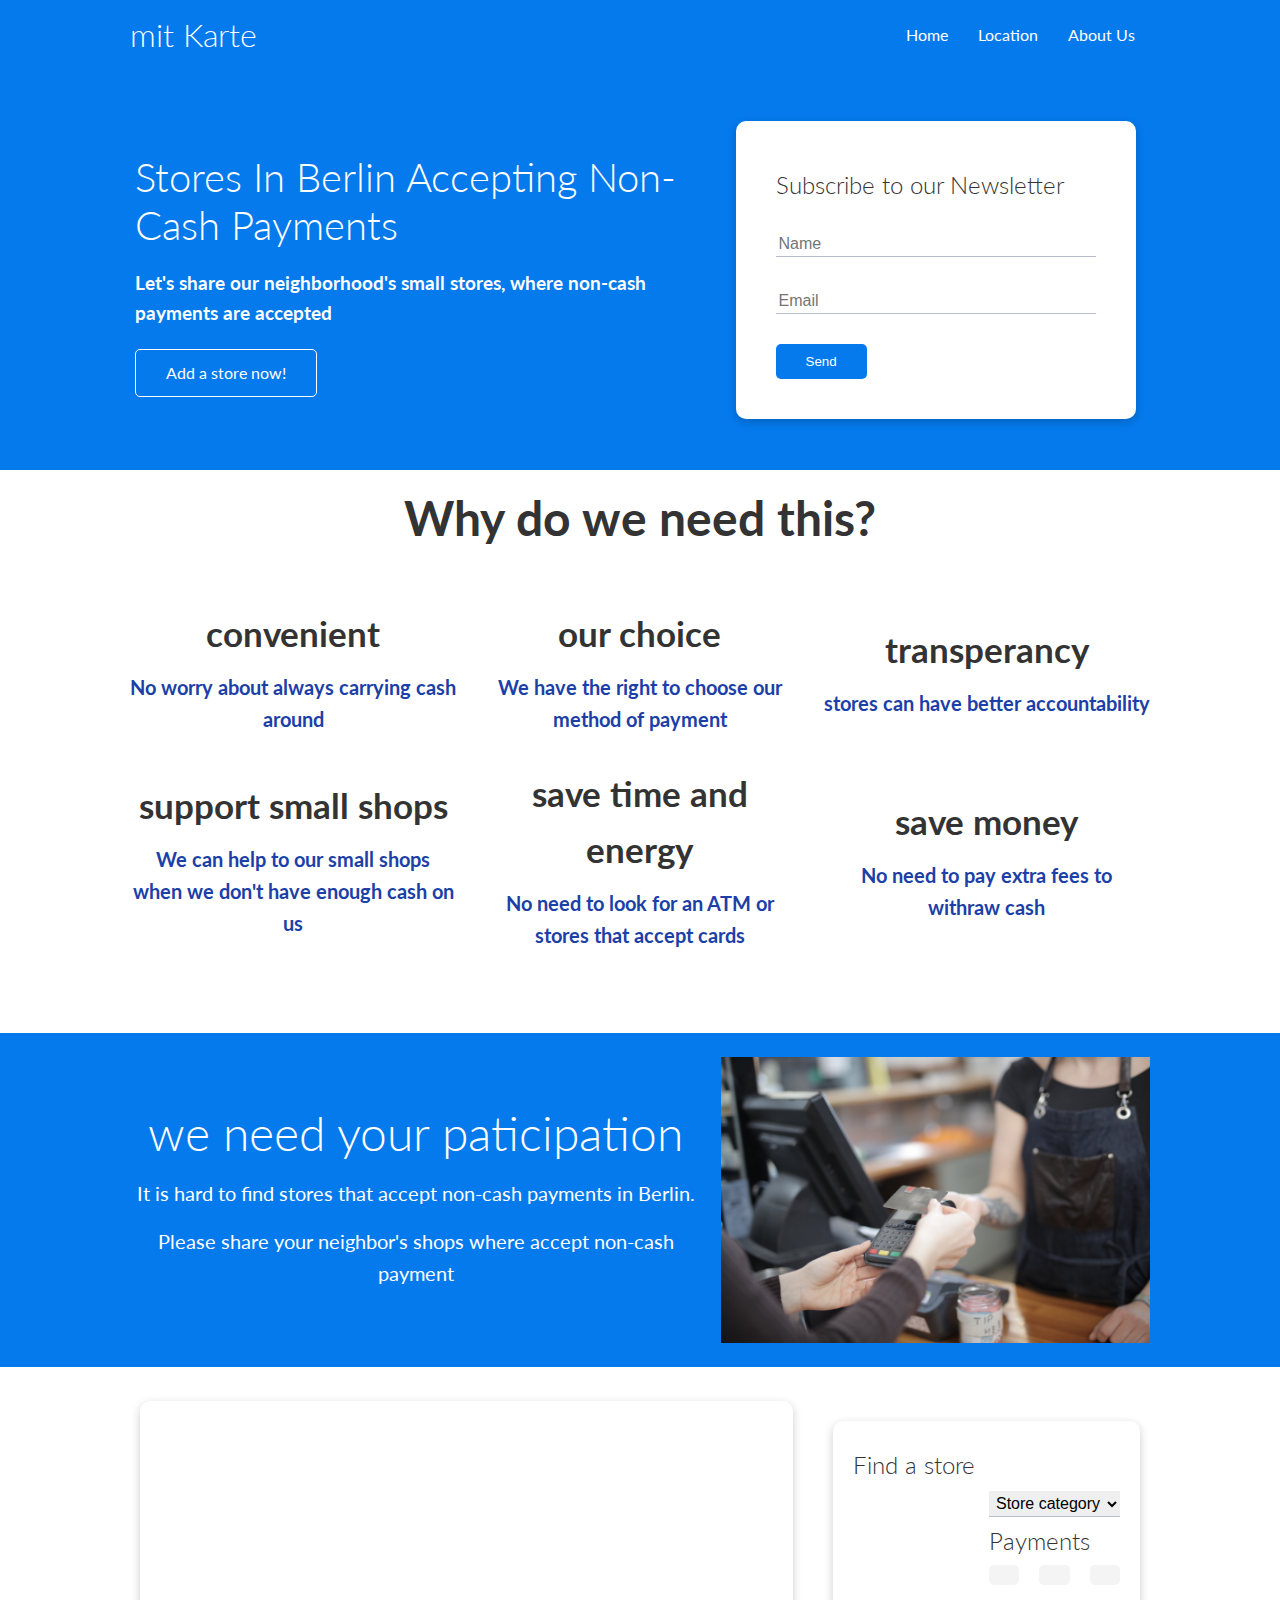
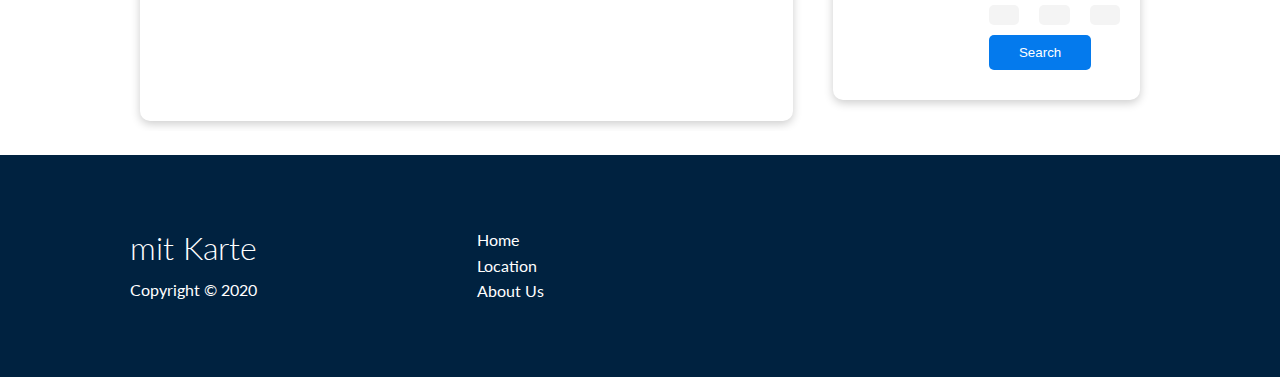
<file: index.html>
<!DOCTYPE html>
<html>
    <head>
        <meta charset="utf-8">
        <meta http-equiv="X-UA-Compatible" content="IE=edge">
        
        <meta name="keywords" content="visa, master, amex, germany, berlin, munich, apple pay ">
        <meta name="viewport" content="width=device-width, initial-scale=1">
        <link rel="stylesheet" href="https://cdnjs.cloudflare.com/ajax/libs/font-awesome/5.15.1/css/all.min.css" integrity="sha512-+4zCK9k+qNFUR5X+cKL9EIR+ZOhtIloNl9GIKS57V1MyNsYpYcUrUeQc9vNfzsWfV28IaLL3i96P9sdNyeRssA==" crossorigin="anonymous" />
        <script src='https://api.mapbox.com/mapbox-gl-js/v1.12.0/mapbox-gl.js'></script>
        <link href='https://api.mapbox.com/mapbox-gl-js/v1.12.0/mapbox-gl.css' rel='stylesheet' />
        <link rel="stylesheet" href="/style.css">
        <title>mit Karte</title>
    </head>
    <body>
        <!-- Navbar -->
        <div class = 'navbar'>
            <div class='container flex'>
                <h1 class='logo'><span>mit</span> Karte</h1>
                <nav>
                    <ul>
                        <li><a href='/index.html'>Home</a></li>
                        <li><a href='/location.html'>Location</a></li>
                        <li><a href='/aboutus.html'>About Us</a></li>
                    </ul>
                </nav>
            </div>
        </div> 
       
        <!-- Shocase -->

        <section class ='showcase'>
            <div class='container grid'>
                <div class = 'showcase-text'>
                    <h1> Stores In Berlin Accepting Non-Cash Payments</h1>
                    <h3> Let's share our neighborhood's small stores, where non-cash payments are accepted</h3>
                    <a href="/location.html" class= 'btn btn-outline'>Add a store now!</a>
                </div>

                <div class='showcase-form card'>
                    <h2> Subscribe to our Newsletter</h2>
                    <form name="contact" method="POST" data-netlify="true">
                        
                        <input type="hidden" name="form-name" value="contact">
                        <div class= 'form-control'>
                            <input type='text' placeholder="Name" name='name' id='name' required>
                        </div>
                        <div class= 'form-control'>
                            <input type='email' placeholder="Email" name='email' id='email' required>
                        </div>
                        
                        <input type='submit' value='Send' class = 'btn btn-primary'> 
                    </form>
                </div>
            </div>
            
        </section>

        <!-- Reason -->
        <section class="reason">
            <div class="container">
                <h3 class="reason-heading text-center my-1 lg">
                    Why do we need this?   
                </h3>
    
                <div class="grid grid-3 text-center my-4">
                    <div>
                        <i class="far fa-credit-card fa-3x"></i>
                        <h3>convenient</h3>
                        <p class="text-secondary">No worry about always carrying cash around</p>
                    </div>
                    <div>
                        <i class="fas fa-balance-scale fa-3x"></i>
                        <h3>our choice</h3>
                        <p class="text-secondary">We have the right to choose our method of payment</p>
                    </div>
                    <div>
                        <i class="fas fa-store fa-3x"></i>
                        <h3>transperancy</h3>
                        <p class="text-secondary">stores can have better accountability</p>
                    </div>
                    <div>
                        <i class="far fa-handshake fa-3x"></i>
                        <h3>support small shops</h3>
                        <p class="text-secondary">We can help to our small shops when we don't have enough cash on us</p>
                    </div>
                    <div>
                        <i class="fas fa-hourglass-half fa-3x"></i>
                        <h3>save time and energy</h3>
                        <p class="text-secondary">No need to look for an ATM or stores that accept cards</p>
                    </div>
                    <div>
                        <i class="fas fa-hand-holding-usd fa-3x"></i>
                        <h3>save money</h3>
                        <p class="text-secondary">No need to pay extra fees to withraw cash </p>
                    </div>
                </div>
            </div>
        </section>

        <!-- Ads -->
        <section class="ads bg-primary my-2 py-2">
            <div class="container grid">
                <div class="text-center">
                    <h2 class="lg">we need your paticipation</h2>
                    <p class="lead my-1">It is hard to find stores that accept non-cash payments in Berlin.</p>
                    <p class="lead my-1">Please share your neighbor's shops where accept non-cash payment</p>

                </div>
                <img src="img/showcase.jpg" alt="">
            </div>
        </section>

        <!-- Map -->
        <section class="map my-2">
            <div class="container grid">
                <div>
                    <div class= 'card' id='map' style='height: 20rem;'></div>
                    <script>
                        mapboxgl.accessToken = 'pk.eyJ1Ijoid2FuamVuZyIsImEiOiJja2hvb3l6cWkwMnNpMnJvc2N6NWs2YWI4In0.Ewn7BFHWvgdNLQ-kcuRkQQ';
                        var map = new mapboxgl.Map({
                        container: 'map',
                        style: 'mapbox://styles/mapbox/streets-v11', // stylesheet location
                        center: [13.404954, 52.520008], // starting position [lng, lat]
                        zoom: 11 // starting zoom
                        });
                        map.addControl(
                        new mapboxgl.GeolocateControl({
                        positionOptions: {
                        enableHighAccuracy: true
                        },
                        trackUserLocation: true
                        })
                        );
                        </script>
                    
                </div>
                <div class="card">
                    <h2> Find a store</h2>
                    <form class = 'map-form'>
                        
                        <div class= 'form-control'>
                           
                            <select id="category" name="stores" >
                                <option value="noidea">Store category</option>
                                <option value="bakery">Bakery</option>
                                <option value="food">Food</option>
                                <option value="spati">Späti</option>
                                <option value="hairshop">Hairshop</option>
                                <option value="cafe">Cafe</option>
                                <option value="pharmacy">Pharmacy</option>
                                <option value="grocery">Grocery</option>
                                
                            </select>
                        <h2> Payments</h2>
                        <div class='form-control grid'>
                            <button type="button" class="btn btn-light" name="visa" > <i class="fab fa-cc-visa fa-3x" onclick="setColor(event)";></i></button>
                            <button type="button" class="btn btn-light" name="mastercard" ><i class="fab fa-cc-mastercard fa-3x" onclick="setColor(event)"></i></button>
                            <button type="button" class="btn btn-light" name="amex" ><i class="fab fa-cc-amex fa-3x" onclick="setColor(event)"></i></button>
                            <button type="button" class="btn btn-light" name="paypal" ><i class="fab fa-cc-paypal fa-3x " onclick="setColor(event)"></i></button>
                            <button type="button" class="btn btn-light" name="googlepay" ><i class="fab fa-google-pay fa-3x " onclick="setColor(event)"></i></button>
                            <button type="button" class="btn btn-light" name="applepay"  ><i class="fab fa-apple-pay fa-3x " onclick="setColor(event)";></i></button>
                                
                        </div>
                        <input type="submit" value="Search" class="btn btn-primary">
                    </form>

                </div>
               
            </div>
        </section>
        <script src='main.js'></script>
    </body>
        <!-- Footer -->
    <footer class="footer bg-dark py-5">
        <div class="container grid grid-3">
            <div>
                <h1>mit Karte
                </h1>
                <p>Copyright &copy; 2020</p>
            </div>
            <nav>
                <ul>
                    <li><a href="index.html">Home</a></li>
                    <li><a href="location.html">Location</a></li>
                    <li><a href="aboutus.html">About Us</a></li>
                </ul>
            </nav>
            <div class="social">
                <a href="#"><i class="fab fa-github fa-2x"></i></a>
                <a href="#"><i class="fab fa-facebook fa-2x"></i></a>
                <a href="#"><i class="fab fa-instagram fa-2x"></i></a>
                <a href="#"><i class="fab fa-twitter fa-2x"></i></a>
            </div>
        </div>
    </footer>
       
</html>
</file>
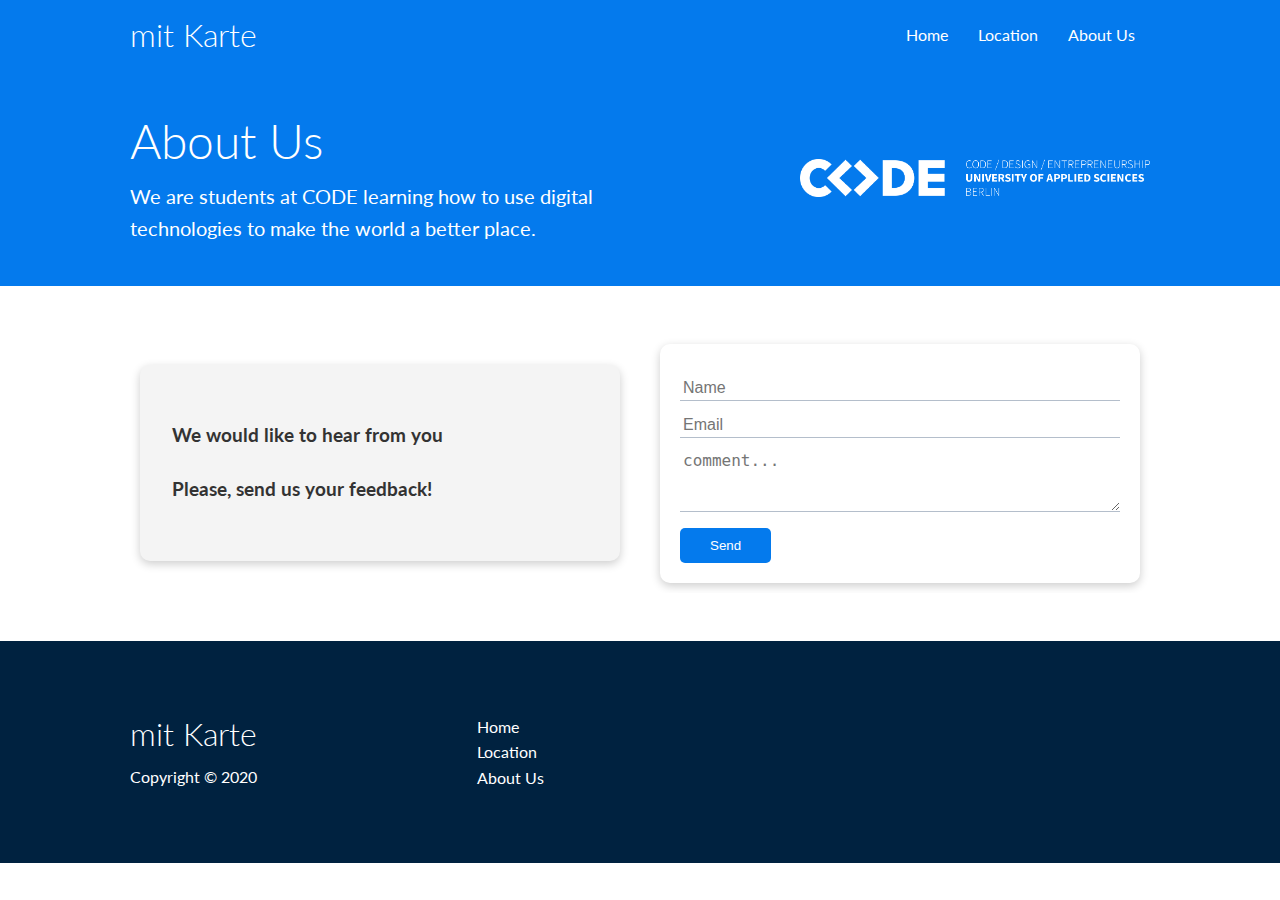
<file: aboutus.html>
<!DOCTYPE html>
<html>
    <head>
        <meta charset="utf-8">
        <meta http-equiv="X-UA-Compatible" content="IE=edge">
        
        <meta name="keywords" content="visa, master, amex, germany, berlin, munich, apple pay ">
        <meta name="viewport" content="width=device-width, initial-scale=1">
        <link rel="stylesheet" href="https://cdnjs.cloudflare.com/ajax/libs/font-awesome/5.15.1/css/all.min.css" integrity="sha512-+4zCK9k+qNFUR5X+cKL9EIR+ZOhtIloNl9GIKS57V1MyNsYpYcUrUeQc9vNfzsWfV28IaLL3i96P9sdNyeRssA==" crossorigin="anonymous" />
        <link rel="stylesheet" href="/style.css">
        <title>mit Karte</title>
    </head>
    <body>
        <!-- Navbar -->
        <div class = 'navbar'>
            <div class='container flex'>
                <h1 class='logo'><span>mit</span> Karte</h1>
                <nav>
                    <ul>
                        <li><a href='/index.html'>Home</a></li>
                        <li><a href='/location.html'>Location</a></li>
                        <li><a href='/aboutus.html'>About Us</a></li>
                    </ul>
                </nav>
            </div>
        </div> 
       
        <!-- Head -->
      <section class="aboutus-head bg-primary py-3">
        <div class="container grid">
            <div>
                <h1 class="lg">About Us</h1>
                <p class="lead">
                    We are students at CODE learning how to use digital technologies to make the world a better place.
                </p>
            </div>
            <img src="img/CODE Logo with Text - White.png" alt="">
        </div>
      </section>
       <!-- aboutus main -->
      <section class="aboutus-main my-4">
        <div class="container grid">
            <div class="card bg-light p-3">
                <h3 class="my-2">We would like to hear from you</h3>
                
                <i class="fas fa-users fa-3x"></i>
                <i class="far fa-heart fa-3x"></i>
                <i class="fas fa-headphones-alt fa-3x"></i>
                <h3 class="my-2">Please, send us your feedback! </h3>
                
            </div>
            <div class='aboutus-form card'>
              
                <form name="contact" method="POST" data-netlify="true">
                    <input type="hidden" name="form-name" value="contact">
                    <div class= 'form-control'>
                        <input type='text' placeholder="Name" name='name' id='name' required>
                    </div>
                    <div class= 'form-control'>
                        <input type='email' placeholder="Email" name='email' id='email' required>
                    </div>
                    <div class= 'form-control'>
                        <textarea placeholder='comment...' name='message' rows='3' cols='5'></textarea>
                    </div>
                  
                  <input type='submit' value='Send' class = 'btn btn-primary'> 
              </form>
            </div>
                

                
            </div>
        </div>
      </section>
     
        
        <!-- Footer -->
    <footer class="footer bg-dark py-5">
        <div class="container grid grid-3">
            <div>
                <h1>mit Karte
                </h1>
                <p>Copyright &copy; 2020</p>
            </div>
            <nav>
                <ul>
                    <li><a href="index.html">Home</a></li>
                    <li><a href="location.html">Location</a></li>
                    <li><a href="aboutus.html">About Us</a></li>
                </ul>
            </nav>
            <div class="social">
                <a href="#"><i class="fab fa-github fa-2x"></i></a>
                <a href="#"><i class="fab fa-facebook fa-2x"></i></a>
                <a href="#"><i class="fab fa-instagram fa-2x"></i></a>
                <a href="#"><i class="fab fa-twitter fa-2x"></i></a>
            </div>
        </div>
    </footer>
       
</html>
</file>
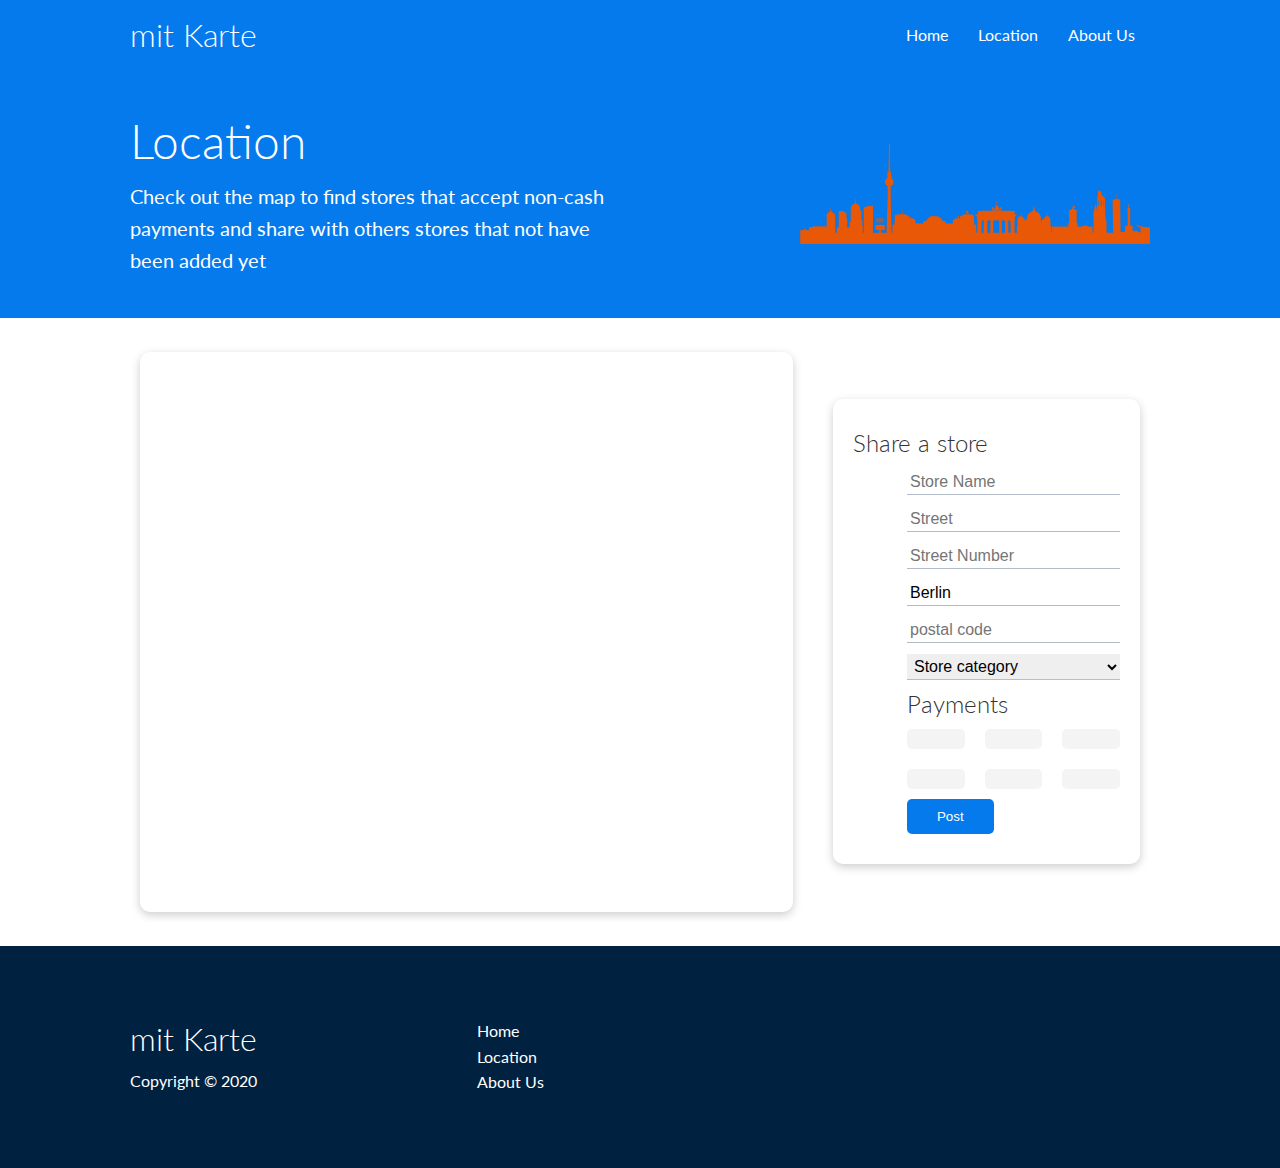
<file: location.html>
<!DOCTYPE html>
<html>
    <head>
        <meta charset="utf-8">
        <meta http-equiv="X-UA-Compatible" content="IE=edge">
        
        <meta name="keywords" content="visa, master, amex, germany, berlin, munich, apple pay ">
        <meta name="viewport" content="width=device-width, initial-scale=1">
        <link rel="stylesheet" href="https://cdnjs.cloudflare.com/ajax/libs/font-awesome/5.15.1/css/all.min.css" integrity="sha512-+4zCK9k+qNFUR5X+cKL9EIR+ZOhtIloNl9GIKS57V1MyNsYpYcUrUeQc9vNfzsWfV28IaLL3i96P9sdNyeRssA==" crossorigin="anonymous" />
        <script src='https://api.mapbox.com/mapbox-gl-js/v1.12.0/mapbox-gl.js'></script>
        <link href='https://api.mapbox.com/mapbox-gl-js/v1.12.0/mapbox-gl.css' rel='stylesheet' />
        <link rel="stylesheet" href="/style.css">
        <title>mit Karte</title>
    </head>
    <body>
        <!-- Navbar -->
        <div class = 'navbar'>
            <div class='container flex'>
                <h1 class='logo'><span>mit</span> Karte</h1>
                <nav>
                    <ul>
                        <li><a href='/index.html'>Home</a></li>
                        <li><a href='/location.html'>Location</a></li>
                        <li><a href='/aboutus.html'>About Us</a></li>
                    </ul>
                </nav>
            </div>
        </div> 
       
        <!-- Head -->
      <section class="location-head bg-primary py-3">
        <div class="container grid">
            <div>
                <h1 class="lg">Location</h1>
                <p class="lead">
                    Check out the map to find stores that accept non-cash payments and share with others stores that not have been added yet
                </p>
            </div>
            <img class = 'location-img' src="img/berlin5.png" alt="">
        </div>
      </section>

      <!-- Map -->
      <section class="map my-2">
        <div class="container grid">
            <div>
                <script src="https://api.mapbox.com/mapbox-gl-js/plugins/mapbox-gl-geocoder/v4.5.1/mapbox-gl-geocoder.min.js"></script>
                <link
                rel="stylesheet"
                href="https://api.mapbox.com/mapbox-gl-js/plugins/mapbox-gl-geocoder/v4.5.1/mapbox-gl-geocoder.css"
                type="text/css"
                />
                <div class= 'card' id='map' style='height: 35rem;'></div>
                <script>
                    mapboxgl.accessToken = 'pk.eyJ1Ijoid2FuamVuZyIsImEiOiJja2hvb3l6cWkwMnNpMnJvc2N6NWs2YWI4In0.Ewn7BFHWvgdNLQ-kcuRkQQ';
                    var map = new mapboxgl.Map({
                    container: 'map',
                    style: 'mapbox://styles/mapbox/streets-v11', // stylesheet location
                    center: [13.38333, 52.51667], // starting position [lng, lat]
                    zoom: 11 // starting zoom
                    });
                    map.addControl(
                    new MapboxGeocoder({
                    accessToken: mapboxgl.accessToken,
                    mapboxgl: mapboxgl
                    })
                    );
                    
                    map.addControl(
                    new mapboxgl.GeolocateControl({
                    positionOptions: {
                    enableHighAccuracy: true
                    },
                    trackUserLocation: true
                    })
                    );
                    </script>
            </div>
            <div class="card">
                <h2> Share a store</h2>
                <form class = 'map-form'>
                    <div class= 'form-control'>
                        <input type='text' placeholder="Store Name" name='store' required>
                    </div>
                    <div class= 'form-control'>
                        <input type='text' placeholder="Street" name='street' required>
                    </div>
                    <div class= 'form-control'>
                        <input type='number' placeholder="Street Number" name='number' min= '1' max = '999' required>
                    </div>
                    <div class= 'form-control'>   
                        <input type='text' placeholder="City" name='city' value = Berlin required>
                    </div>
                    <div class= 'form-control'>   
                        <input type='number' placeholder="postal code" name='postcode' min = '10115' max = '14199' required>

                    </div>
                    <div class= 'form-control'>
                       
                        <select id="category" name="stores" >
                            <option value="noidea">Store category</option>
                            <option value="bakery">Bakery</option>
                            <option value="restaurant">Restaurant</option>
                            <option value="spati">Späti</option>
                            <option value="hairshop">Hairshop</option>
                            <option value="cafe">Cafe</option>
                            <option value="pharmacy">Pharmacy</option>
                            <option value="grocery">Grocery</option>
                            
                        </select>
                    <h2> Payments</h2>
                    <div class='form-control grid'>
                        <button type="button" class="btn btn-light" name="visa" > <i class="fab fa-cc-visa fa-3x" onclick="setColor(event)";></i></button>
                        <button type="button" class="btn btn-light" name="mastercard" ><i class="fab fa-cc-mastercard fa-3x" onclick="setColor(event)"></i></button>
                        <button type="button" class="btn btn-light" name="amex" ><i class="fab fa-cc-amex fa-3x" onclick="setColor(event)"></i></button>
                        <button type="button" class="btn btn-light" name="paypal" ><i class="fab fa-cc-paypal fa-3x " onclick="setColor(event)"></i></button>
                        <button type="button" class="btn btn-light" name="googlepay" ><i class="fab fa-google-pay fa-3x " onclick="setColor(event)"></i></button>
                        <button type="button" class="btn btn-light" name="applepay"  ><i class="fab fa-apple-pay fa-3x " onclick="setColor(event)";></i></button>


                    </div>
                    <input type="submit" value="Post" class="btn btn-primary">
                </form>
            </div>
            

        </div>
    </section>
    <script src='main.js'></script>
        <!-- Footer -->
    <footer class="footer bg-dark py-5">
        <div class="container grid grid-3">
            <div>
                <h1>mit Karte
                </h1>
                <p>Copyright &copy; 2020</p>
            </div>
            <nav>
                <ul>
                    <li><a href="index.html">Home</a></li>
                    <li><a href="location.html">Location</a></li>
                    <li><a href="aboutus.html">About Us</a></li>
                </ul>
            </nav>
            <div class="social">
                <a href="#"><i class="fab fa-github fa-2x"></i></a>
                <a href="#"><i class="fab fa-facebook fa-2x"></i></a>
                <a href="#"><i class="fab fa-instagram fa-2x"></i></a>
                <a href="#"><i class="fab fa-twitter fa-2x"></i></a>
            </div>
        </div>
    </footer>
       
</html>
</file>
<file: style.css>
@import url('https://fonts.googleapis.com/css2?family=Lato:wght@300&display=swap');

/*Global*/

* {
  box-sizing: border-box;
  padding: 0;
  margin: 0;
}

body {
  font-family: 'Lato', sans-serif;
  color: #333;
  line-height: 1.6;
}

ul {
  list-style-type: none;
}

a {
  text-decoration: none;
  color: #333;
}

h1,
h2 {
  font-weight: 300;
  line-height: 1.2;
  margin: 10px 0;
}

p {
  margin: 10px 0;
}

img {
  width: 100%;
}

.hidden {
  visibility: hidden;
  height: 0;
}

/* Util */
.container {
  max-width: 1100px;
  margin: 0 auto;
  overflow: auto;
  padding: 0 40px;
}
.flex {
  display: flex;
  justify-content: center;
  align-items: center;
  height: 100%;
}
.grid {
  display: grid;
  grid-template-columns: repeat(2, 1fr);
  gap: 20px;
  justify-content: center;
  align-items: center;
  height: 100%;
}
.card {
  background-color: #fff;
  color: #333;
  border-radius: 10px;
  box-shadow: 0 3px 10px rgba(0, 0, 0, 0.2);
  padding: 20px;
  margin: 10px;
}

.btn {
  display: inline-block;
  padding: 10px 30px;
  cursor: pointer;
  background:#047aed ;
  color: #fff;
  border: none;
  border-radius: 5px;
}

.btn-outline {
  background-color: transparent;
  border: 1px #fff solid;
}

.btn:hover {
  transform: scale(0.80);
}
/* Backgrounds & colored buttons */
.bg-primary,
.btn-primary {
  background-color:  #047aed;
  color: #fff;
}

.bg-secondary,
.btn-secondary {
  background-color:  #1c3fa8;
  color: #fff;
}

.bg-dark,
.btn-dark {
  background-color: #002240;
  color: #fff;
}

.bg-light,
.btn-light {
  background-color: #f4f4f4;
  color: #333;
}
.btn-icon {
  color:#047aed
}

.bg-primary a,
.btn-primary a,
.bg-secondary a,
.btn-secondary a,
.bg-dark a,
.btn-dark a {
  color: #fff;
}
/* Text colors */
.text-primary {
  color: #047aed;
}

.text-secondary {
  color: #1c3fa8;
}

.text-dark {
  color: #002240;
}

.text-light {
  color: #f4f4f4;
}

/* Text sizes */
.lead {
  font-size: 20px;
}

.sm {
  font-size: 1rem;
}

.md {
  font-size: 2rem;
}

.lg {
  font-size: 3rem;
}
.text-center {
  text-align: center;
}


/* Margin */
.my-1 {
  margin: 1rem 0;
}

.my-2 {
  margin: 1.5rem 0;
}

.my-3 {
  margin: 2rem 0;
}

.my-4 {
  margin: 3rem 0;
}

.my-5 {
  margin: 4rem 0;
}

.m-1 {
  margin: 1rem;
}

.m-2 {
  margin: 1.5rem;
}

.m-3 {
  margin: 2rem;
}

.m-4 {
  margin: 3rem;
}

.m-5 {
  margin: 4rem;
}

/* Padding */
.py-1 {
  padding: 1rem 0;
}

.py-2 {
  padding: 1.5rem 0;
}

.py-3 {
  padding: 2rem 0;
}

.py-4 {
  padding: 3rem 0;
}

.py-5 {
  padding: 4rem 0;
}

.p-1 {
  padding: 1rem;
}

.p-2 {
  padding: 1.5rem;
}

.p-3 {
  padding: 2rem;
}

.p-4 {
  padding: 3rem;
}

.p-5 {
  padding: 4rem;
}



/* Navbar */
.navbar {
  background-color: #047aed;
  color: #fff;
  height: 70px;
}

.navbar ul {
  display: flex;
}

.navbar a {
  color: #fff;
  padding: 10px;
  margin: 0 5px;
}

.navbar a:hover {
  border-bottom: 2px #fff solid;
}

.navbar .flex {
  justify-content: space-between;
}

/* Showcase */
.showcase {
  height: 400px;
  background-color:  #047aed;
  color: #fff;
  position: relative;
}

.showcase h1 {
  font-size: 40px;
}

.showcase h3 {
  margin: 20px 0;
}

.showcase .grid {
  overflow: visible;
  grid-template-columns: 55% auto;
  gap: 30px;
}

.showcase-text {
  animation: slideInFromLeft 1s ease-in;
}

.showcase-form {
  position: relative;
  top: 0px;
  width: 400px;
  padding: 40px;
  
  justify-self: flex-end;
  animation: slideInFromRight 1s ease-in;
}

.showcase-form .form-control {
  margin: 30px 0;
}

.showcase-form input[type='text'],
.showcase-form input[type='email'] {
  border: 0;
  border-bottom: 1px solid #b4becb;
  width: 100%;
  padding: 3px;
  font-size: 16px;
}

.showcase-form input:focus {
  outline: none;
}


/* Reason */
.reason {
  padding-top: 10px;
  animation: slideInFromBottom 1s ease-in;
}
.reason-heading {
  max-width: 500px;
  margin: auto;
}

.reason .grid h3 {
  font-size: 35px;
}

.reason .grid p {
  font-size: 20px;
  font-weight: bold;
}
.grid-3 {
  grid-template-columns: repeat(3, 1fr);
}
/* Ads */
.ads .grid {
  grid-template-columns: 4fr 3fr;

}

/* Map */
.map .grid {
  grid-template-columns: repeat(3, 1fr);
  
}
.map .grid > *:first-child {
  
  grid-column: 1 / span  2;
}



.map-form {
  position: relative;
  justify-self: flex-end;
}

.map-form .form-control {
  margin: 10px 0;
}

.map-form input[type='text'],
.map-form input[type='email'],
.map-form input[type='number'], 
.map-form select{
  border: 0;
  border-bottom: 1px solid #b4becb;
  width: 100%;
  padding: 3px;
  font-size: 16px;
}

.map-form input:focus {
  outline: none;
}
.map-form .grid {
  grid-template-columns: repeat(3, 1fr);
  
}
.map-form .grid > *:first-child {
  
  grid-column: 1 ;
}
.map-form button{
  padding:10px 15px;
}

/* Location */
.location-head img,
.aboutus-head img {
  width: 70%;
  justify-self: flex-end;
}

/* About us */


.aboutus-form .form-control {
  margin: 10px 0;
}

.aboutus-form input[type='text'],
.aboutus-form input[type='email'],
.aboutus-form textarea {
  border: 0;
  border-bottom: 1px solid #b4becb;
  width: 100%;
  padding: 3px;
  font-size: 16px;
}

.aboutus-form input:focus,
.aboutus-form textarea {
  outline: none;
}


/* Footer */
.footer .social a {
  margin: 0 10px;
}


/* Animations */
@keyframes slideInFromLeft {
  0% {
    transform: translateX(-100%);
  }

  100% {
    transform: translateX(0);
  }
}

@keyframes slideInFromRight {
  0% {
    transform: translateX(100%);
  }

  100% {
    transform: translateX(0);
  }
}

@keyframes slideInFromTop {
  0% {
    transform: translateY(-100%);
  }

  100% {
    transform: translateX(0);
  }
}

@keyframes slideInFromBottom {
  0% {
    transform: translateY(100%);
  }

  100% {
    transform: translateX(0);
  }
}

/* Tablets and under */
@media (max-width: 768px) {
  .grid,
  .showcase .grid,
  .container .grid,
  .map .grid,
  .ads .grid,
  .location-main .grid,
  .aboutus-main .grid {
    grid-template-columns: 1fr;
    grid-template-rows: 1fr;
  }

  .showcase {
    height: auto;
  }

  .showcase-text {
    text-align: center;
    margin-top: 40px;
    animation: slideInFromTop 1s ease-in;
  }

  .showcase-form {
    justify-self: center;
    margin: auto;
    animation: slideInFromBottom 1s ease-in;
  }
  .map-form .grid {
    grid-template-columns: repeat(2, 1fr);
    
  }
  .map-form .grid > *:first-child {
    
    grid-column: 1 ;
  }

  .ads .grid > *:first-child {
    grid-column: 1;
    grid-row: 1;
  }
  
  

  .location-head,
  .aboutus-head{
    text-align: center;
  }

  .location-head img,
  .aboutus-head img {
    width: 50%;
    justify-self: center;
  }
  .aboutus-main .card{
    align-content: center;
  }
}

/* Mobile */
@media (max-width: 500px) {
  .navbar {
    height: 110px;
  }

  .navbar .flex {
    flex-direction: column;
  }

  .navbar ul {
    padding: 10px;
    background-color: rgba(0, 0, 0, 0.1);
  }
  
}
</file>
